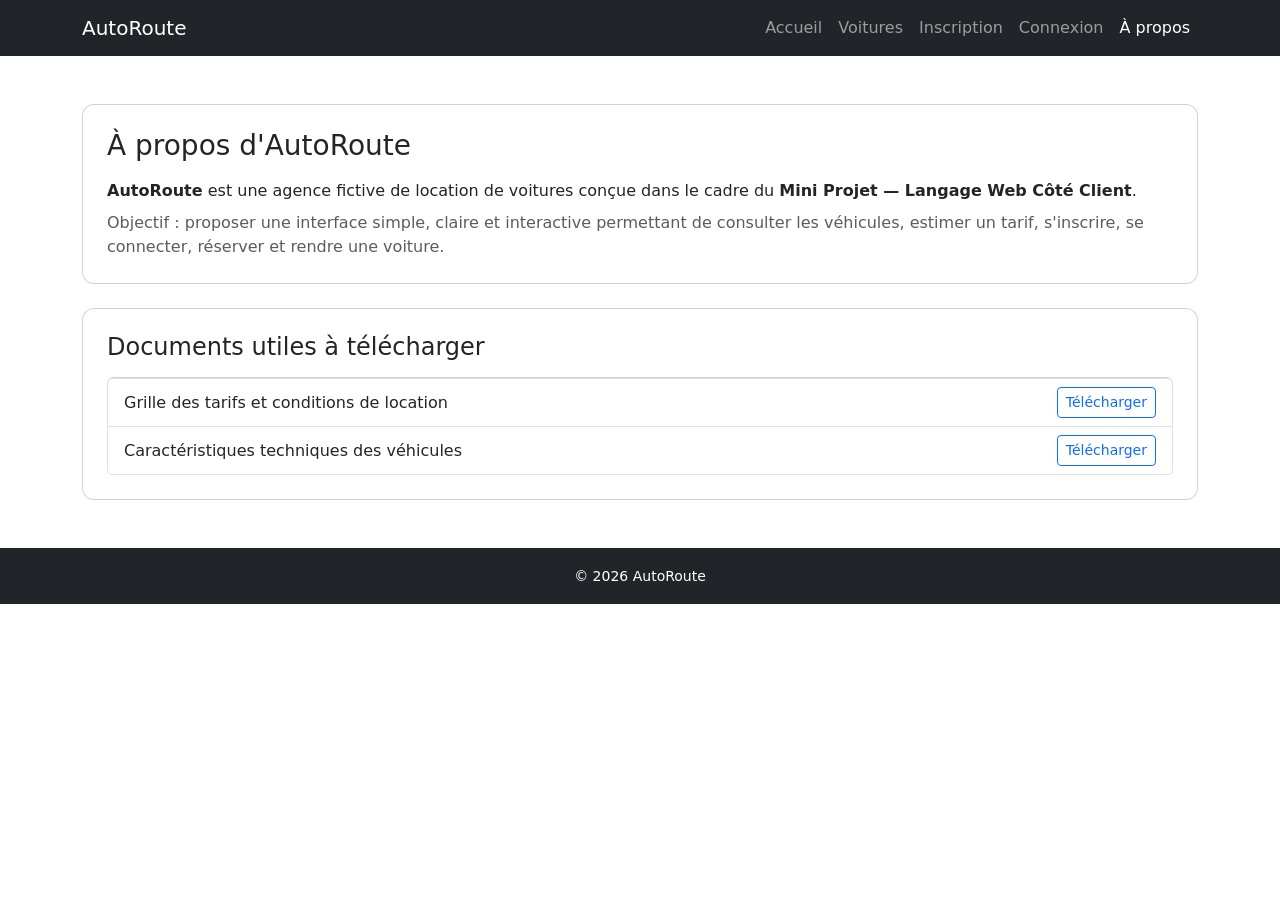
<file: pages/apropos.html>
<!DOCTYPE html>
<html lang="fr">
<head>
  <meta charset="UTF-8" />
  <meta name="viewport" content="width=device-width, initial-scale=1.0" />
  <title>À propos - AutoRoute</title>
  <link href="https://cdn.jsdelivr.net/npm/bootstrap@5.3.3/dist/css/bootstrap.min.css" rel="stylesheet" />
  <link rel="stylesheet" href="../css/style.css" />
</head>
<body>
  <!-- Menu simple -->
  <nav class="navbar navbar-expand-lg navbar-dark bg-dark">
    <div class="container">
      <a class="navbar-brand" href="../index.html">AutoRoute</a>
      <button class="navbar-toggler" type="button" data-bs-toggle="collapse" data-bs-target="#menu">
        <span class="navbar-toggler-icon"></span>
      </button>
      <div class="collapse navbar-collapse" id="menu">
        <ul class="navbar-nav ms-auto">
          <li class="nav-item"><a class="nav-link" href="../index.html">Accueil</a></li>
          <li class="nav-item"><a class="nav-link" href="catalogue.html">Voitures</a></li>
          <li class="nav-item"><a class="nav-link" href="inscription.html">Inscription</a></li>
          <li class="nav-item"><a class="nav-link" href="connexion.html">Connexion</a></li>
          <li class="nav-item"><a class="nav-link active" href="apropos.html">À propos</a></li>
        </ul>
      </div>
    </div>
  </nav>

  <div class="container my-5">
    <!-- Présentation de la société -->
    <div class="card p-4 mb-4">
      <h1 class="h3 mb-3">À propos d'AutoRoute</h1>
      <p class="mb-2">
        <strong>AutoRoute</strong> est une agence fictive de location de voitures conçue dans le cadre du
        <strong>Mini Projet — Langage Web Côté Client</strong>.
      </p>
      <p class="mb-0 text-muted">
        Objectif : proposer une interface simple, claire et interactive permettant de consulter les véhicules,
        estimer un tarif, s'inscrire, se connecter, réserver et rendre une voiture.
      </p>
    </div>


    <!-- Documents téléchargeables -->
    <div class="card p-4">
      <h2 class="h4 mb-3">Documents utiles à télécharger</h2>
      <ul class="list-group">
        <li class="list-group-item d-flex justify-content-between align-items-center">
          <span>Grille des tarifs et conditions de location</span>
          <a href="../assets/docs/tarifs-location.pdf" download class="btn btn-sm btn-outline-primary">Télécharger</a>
        </li>
        <li class="list-group-item d-flex justify-content-between align-items-center">
          <span>Caractéristiques techniques des véhicules</span>
          <a href="../assets/docs/fiche-vehicules.pdf" download class="btn btn-sm btn-outline-primary">Télécharger</a>
        </li>
      </ul>
    </div>
  </div>

  <footer class="bg-dark text-white py-3 mt-5 text-center">
    <div class="container">
      <small>© 2026 AutoRoute</small>
    </div>
  </footer>

  <script src="https://cdn.jsdelivr.net/npm/bootstrap@5.3.3/dist/js/bootstrap.bundle.min.js"></script>
  <script src="../js/app.js"></script>
</body>
</html>
</file>
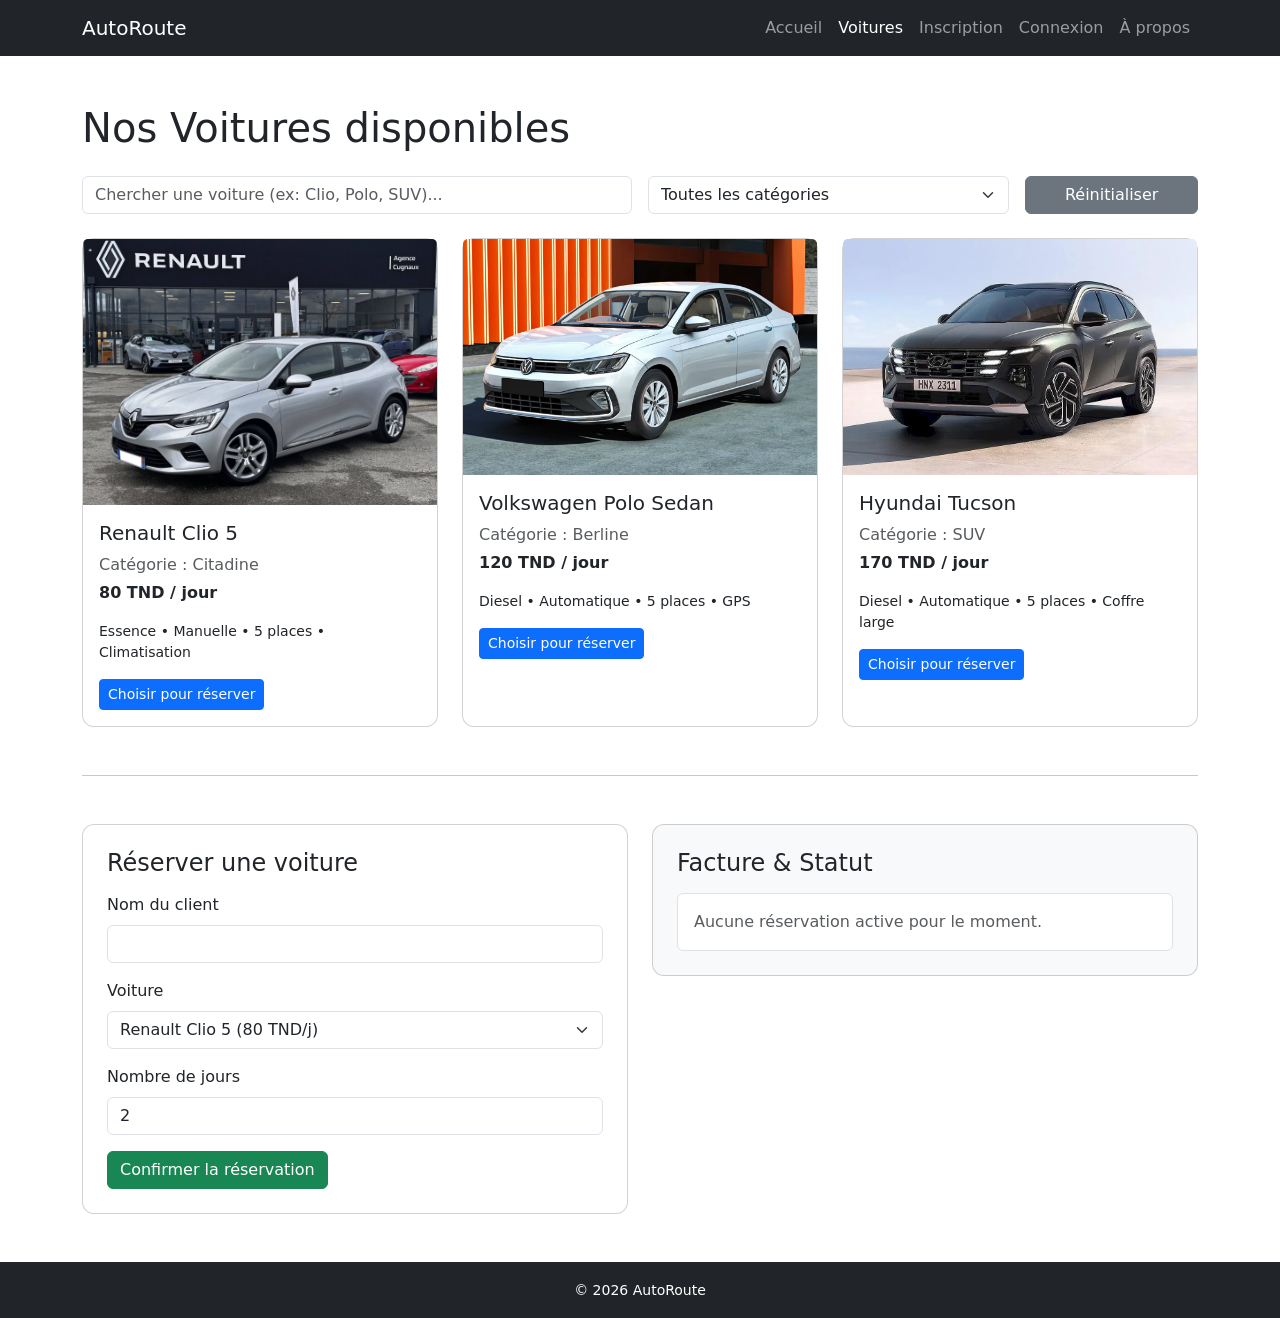
<file: pages/catalogue.html>
<!DOCTYPE html>
<html lang="fr">
<head>
  <meta charset="UTF-8" />
  <meta name="viewport" content="width=device-width, initial-scale=1.0" />
  <title>Voitures & Réservation - AutoRoute</title>
  <link href="https://cdn.jsdelivr.net/npm/bootstrap@5.3.3/dist/css/bootstrap.min.css" rel="stylesheet" />
  <link rel="stylesheet" href="../css/style.css" />
</head>
<body>
  <!-- Menu simple -->
  <nav class="navbar navbar-expand-lg navbar-dark bg-dark">
    <div class="container">
      <a class="navbar-brand" href="../index.html">AutoRoute</a>
      <button class="navbar-toggler" type="button" data-bs-toggle="collapse" data-bs-target="#menu">
        <span class="navbar-toggler-icon"></span>
      </button>
      <div class="collapse navbar-collapse" id="menu">
        <ul class="navbar-nav ms-auto">
          <li class="nav-item"><a class="nav-link" href="../index.html">Accueil</a></li>
          <li class="nav-item"><a class="nav-link active" href="catalogue.html">Voitures</a></li>
          <li class="nav-item"><a class="nav-link" href="inscription.html">Inscription</a></li>
          <li class="nav-item"><a class="nav-link" href="connexion.html">Connexion</a></li>
          <li class="nav-item"><a class="nav-link" href="apropos.html">À propos</a></li>
        </ul>
      </div>
    </div>
  </nav>

  <div class="container my-5">
    <h1 class="mb-4">Nos Voitures disponibles</h1>

    <!-- Recherche et filtre simples -->
    <div class="row g-3 mb-4">
      <div class="col-md-6">
        <input type="text" id="searchInput" class="form-control" placeholder="Chercher une voiture (ex: Clio, Polo, SUV)..." />
      </div>
      <div class="col-md-4">
        <select id="categoryFilter" class="form-select">
          <option value="all">Toutes les catégories</option>
          <option value="Citadine">Citadine</option>
          <option value="Berline">Berline</option>
          <option value="SUV">SUV</option>
        </select>
      </div>
      <div class="col-md-2">
        <button type="button" id="resetFilterBtn" class="btn btn-secondary w-100">Réinitialiser</button>
      </div>
    </div>

    <!-- Liste des voitures -->
    <div id="carsList" class="row g-4 mb-5">
      <div class="col-md-4 car-item" data-category="Citadine" data-name="renault clio 5">
        <div class="card h-100">
          <img src="../assests/images/renault5.jpeg" class="card-img-top" alt="Renault Clio 5" />
          <div class="card-body">
            <h2 class="h5 card-title">Renault Clio 5</h2>
            <p class="card-text text-muted mb-1">Catégorie : Citadine</p>
            <p class="card-text fw-bold">80 TND / jour</p>
            <p class="card-text small">Essence • Manuelle • 5 places • Climatisation</p>
            <button type="button" class="btn btn-primary btn-sm select-car-btn" data-car="Renault Clio 5" data-price="80">
              Choisir pour réserver
            </button>
          </div>
        </div>
      </div>

      <div class="col-md-4 car-item" data-category="Berline" data-name="volkswagen polo sedan">
        <div class="card h-100">
          <img src="../assests/images/polo.avif" class="card-img-top" alt="Volkswagen Polo Sedan" />
          <div class="card-body">
            <h2 class="h5 card-title">Volkswagen Polo Sedan</h2>
            <p class="card-text text-muted mb-1">Catégorie : Berline</p>
            <p class="card-text fw-bold">120 TND / jour</p>
            <p class="card-text small">Diesel • Automatique • 5 places • GPS</p>
            <button type="button" class="btn btn-primary btn-sm select-car-btn" data-car="Volkswagen Polo Sedan" data-price="120">
              Choisir pour réserver
            </button>
          </div>
        </div>
      </div>

      <div class="col-md-4 car-item" data-category="SUV" data-name="hyundai tucson">
        <div class="card h-100">
          <img src="../assests/images/Hyundai.webp" class="card-img-top" alt="Hyundai Tucson" />
          <div class="card-body">
            <h2 class="h5 card-title">Hyundai Tucson</h2>
            <p class="card-text text-muted mb-1">Catégorie : SUV</p>
            <p class="card-text fw-bold">170 TND / jour</p>
            <p class="card-text small">Diesel • Automatique • 5 places • Coffre large</p>
            <button type="button" class="btn btn-primary btn-sm select-car-btn" data-car="Hyundai Tucson" data-price="170">
              Choisir pour réserver
            </button>
          </div>
        </div>
      </div>
    </div>

    <hr class="my-5" />

    <!-- Formulaire de réservation et facturation -->
    <div id="reservationSection" class="row g-4">
      <div class="col-md-6">
        <div class="card p-4">
          <h2 class="h4 mb-3">Réserver une voiture</h2>
          <form id="bookingForm">
            <div class="mb-3">
              <label for="clientName" class="form-label">Nom du client</label>
              <input type="text" id="clientName" class="form-control" required />
            </div>

            <div class="mb-3">
              <label for="selectedCar" class="form-label">Voiture</label>
              <select id="selectedCar" class="form-select">
                <option value="80" data-label="Renault Clio 5">Renault Clio 5 (80 TND/j)</option>
                <option value="120" data-label="Volkswagen Polo Sedan">Volkswagen Polo Sedan (120 TND/j)</option>
                <option value="170" data-label="Hyundai Tucson">Hyundai Tucson (170 TND/j)</option>
              </select>
            </div>

            <div class="mb-3">
              <label for="rentalDays" class="form-label">Nombre de jours</label>
              <input type="number" id="rentalDays" class="form-control" min="1" max="30" value="2" required />
            </div>

            <button type="submit" class="btn btn-success">Confirmer la réservation</button>
          </form>
        </div>
      </div>

      <!-- Facture / statut -->
      <div class="col-md-6">
        <div class="card p-4 bg-light">
          <h2 class="h4 mb-3">Facture & Statut</h2>
          <div id="billBox" class="border bg-white p-3 rounded">
            <p class="text-muted mb-0">Aucune réservation active pour le moment.</p>
          </div>
        </div>
      </div>
    </div>
  </div>

  <footer class="bg-dark text-white py-3 mt-5 text-center">
    <div class="container">
      <small>© 2026 AutoRoute</small>
    </div>
  </footer>

  <script src="https://cdn.jsdelivr.net/npm/bootstrap@5.3.3/dist/js/bootstrap.bundle.min.js"></script>
  <script src="../js/app.js"></script>
</body>
</html>
</file>
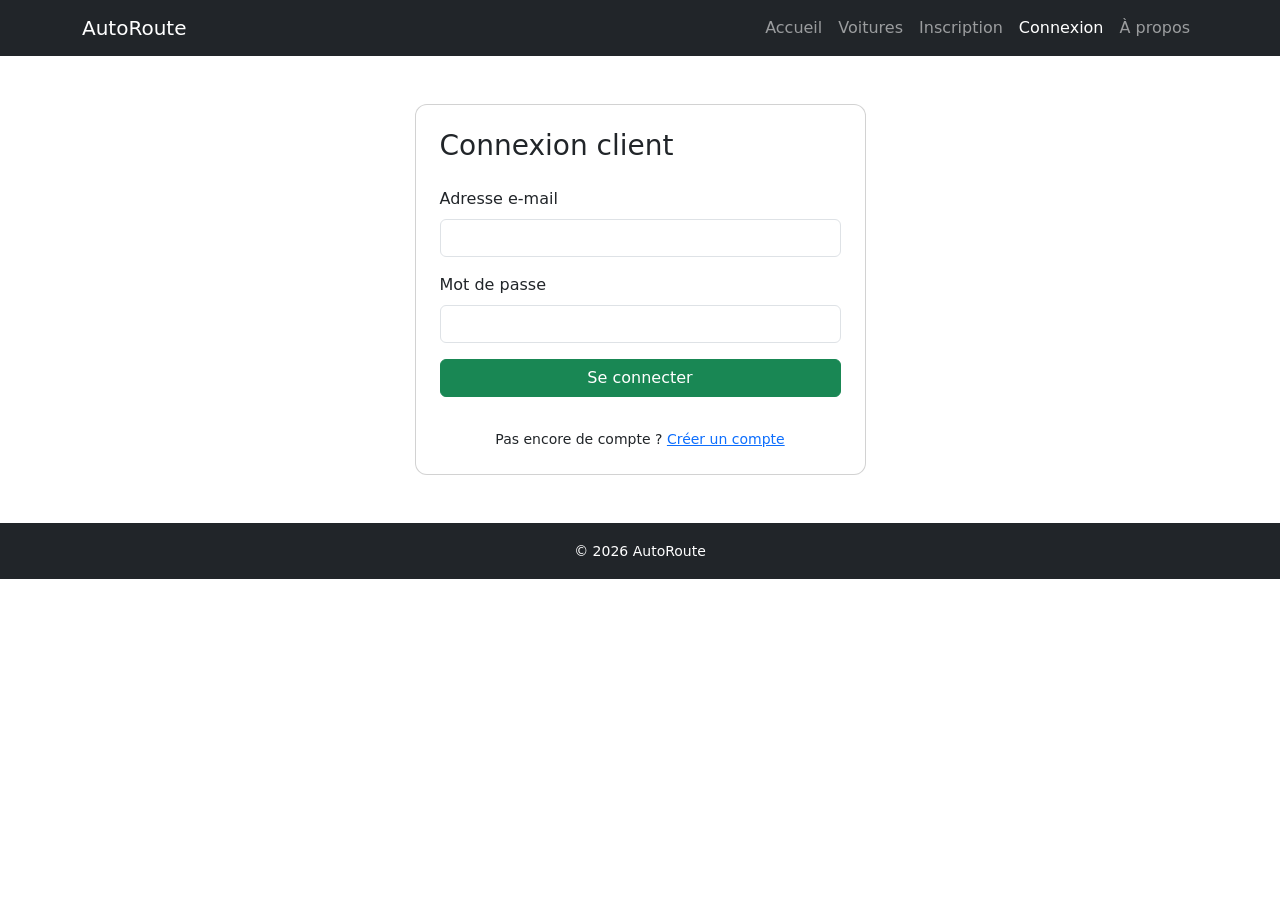
<file: pages/connexion.html>
<!DOCTYPE html>
<html lang="fr">
<head>
  <meta charset="UTF-8" />
  <meta name="viewport" content="width=device-width, initial-scale=1.0" />
  <title>Connexion - AutoRoute</title>
  <link href="https://cdn.jsdelivr.net/npm/bootstrap@5.3.3/dist/css/bootstrap.min.css" rel="stylesheet" />
  <link rel="stylesheet" href="../css/style.css" />
</head>
<body>
  <!-- Menu simple -->
  <nav class="navbar navbar-expand-lg navbar-dark bg-dark">
    <div class="container">
      <a class="navbar-brand" href="../index.html">AutoRoute</a>
      <button class="navbar-toggler" type="button" data-bs-toggle="collapse" data-bs-target="#menu">
        <span class="navbar-toggler-icon"></span>
      </button>
      <div class="collapse navbar-collapse" id="menu">
        <ul class="navbar-nav ms-auto">
          <li class="nav-item"><a class="nav-link" href="../index.html">Accueil</a></li>
          <li class="nav-item"><a class="nav-link" href="catalogue.html">Voitures</a></li>
          <li class="nav-item"><a class="nav-link" href="inscription.html">Inscription</a></li>
          <li class="nav-item"><a class="nav-link active" href="connexion.html">Connexion</a></li>
          <li class="nav-item"><a class="nav-link" href="apropos.html">À propos</a></li>
        </ul>
      </div>
    </div>
  </nav>

  <div class="container my-5">
    <div class="row justify-content-center">
      <div class="col-md-5">
        <div class="card p-4">
          <h1 class="h3 mb-4">Connexion client</h1>

          <form id="loginForm">
            <div class="mb-3">
              <label for="loginEmail" class="form-label">Adresse e-mail</label>
              <input type="email" id="loginEmail" class="form-control" required />
            </div>

            <div class="mb-3">
              <label for="loginPassword" class="form-label">Mot de passe</label>
              <input type="password" id="loginPassword" class="form-control" required />
            </div>

            <button type="submit" class="btn btn-success w-100">Se connecter</button>
          </form>

          <div id="loginMsg" class="mt-3"></div>

          <p class="mt-3 mb-0 small text-center">
            Pas encore de compte ? <a href="inscription.html">Créer un compte</a>
          </p>
        </div>
      </div>
    </div>
  </div>

  <footer class="bg-dark text-white py-3 mt-5 text-center">
    <div class="container">
      <small>© 2026 AutoRoute</small>
    </div>
  </footer>

  <script src="https://cdn.jsdelivr.net/npm/bootstrap@5.3.3/dist/js/bootstrap.bundle.min.js"></script>
  <script src="../js/app.js"></script>
</body>
</html>
</file>
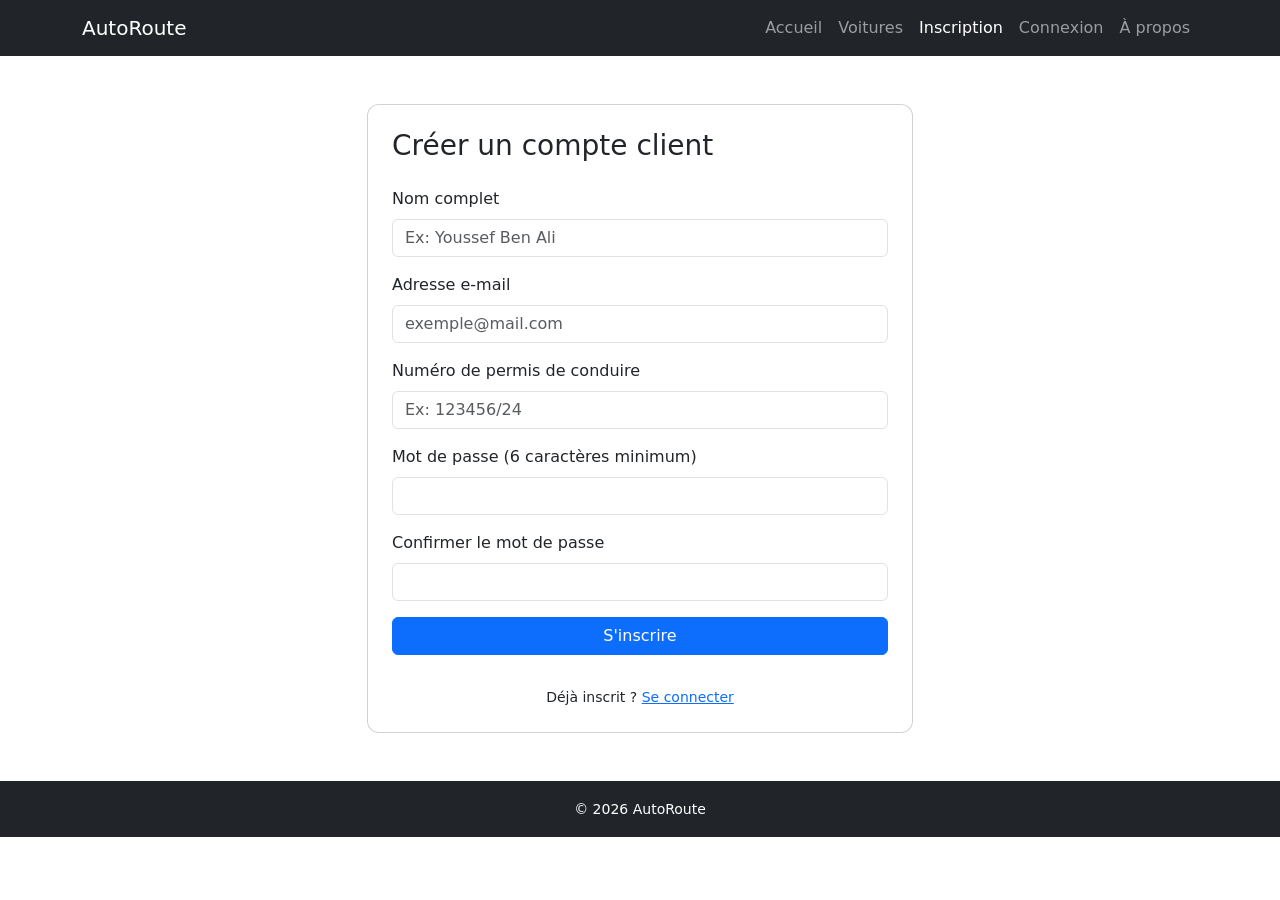
<file: pages/inscription.html>
<!DOCTYPE html>
<html lang="fr">
<head>
  <meta charset="UTF-8" />
  <meta name="viewport" content="width=device-width, initial-scale=1.0" />
  <title>Inscription - AutoRoute</title>
  <link href="https://cdn.jsdelivr.net/npm/bootstrap@5.3.3/dist/css/bootstrap.min.css" rel="stylesheet" />
  <link rel="stylesheet" href="../css/style.css" />
</head>
<body>
  <!-- Menu simple -->
  <nav class="navbar navbar-expand-lg navbar-dark bg-dark">
    <div class="container">
      <a class="navbar-brand" href="../index.html">AutoRoute</a>
      <button class="navbar-toggler" type="button" data-bs-toggle="collapse" data-bs-target="#menu">
        <span class="navbar-toggler-icon"></span>
      </button>
      <div class="collapse navbar-collapse" id="menu">
        <ul class="navbar-nav ms-auto">
          <li class="nav-item"><a class="nav-link" href="../index.html">Accueil</a></li>
          <li class="nav-item"><a class="nav-link" href="catalogue.html">Voitures</a></li>
          <li class="nav-item"><a class="nav-link active" href="inscription.html">Inscription</a></li>
          <li class="nav-item"><a class="nav-link" href="connexion.html">Connexion</a></li>
          <li class="nav-item"><a class="nav-link" href="apropos.html">À propos</a></li>
        </ul>
      </div>
    </div>
  </nav>

  <div class="container my-5">
    <div class="row justify-content-center">
      <div class="col-md-6">
        <div class="card p-4">
          <h1 class="h3 mb-4">Créer un compte client</h1>

          <form id="registerForm">
            <div class="mb-3">
              <label for="regNom" class="form-label">Nom complet</label>
              <input type="text" id="regNom" class="form-control" placeholder="Ex: Youssef Ben Ali" required />
            </div>

            <div class="mb-3">
              <label for="regEmail" class="form-label">Adresse e-mail</label>
              <input type="email" id="regEmail" class="form-control" placeholder="exemple@mail.com" required />
            </div>

            <div class="mb-3">
              <label for="regPermis" class="form-label">Numéro de permis de conduire</label>
              <input type="text" id="regPermis" class="form-control" placeholder="Ex: 123456/24" required />
            </div>

            <div class="mb-3">
              <label for="regPassword" class="form-label">Mot de passe (6 caractères minimum)</label>
              <input type="password" id="regPassword" class="form-control" required />
            </div>

            <div class="mb-3">
              <label for="regConfirm" class="form-label">Confirmer le mot de passe</label>
              <input type="password" id="regConfirm" class="form-control" required />
            </div>

            <button type="submit" class="btn btn-primary w-100">S'inscrire</button>
          </form>

          <div id="registerMsg" class="mt-3"></div>

          <p class="mt-3 mb-0 small text-center">
            Déjà inscrit ? <a href="connexion.html">Se connecter</a>
          </p>
        </div>
      </div>
    </div>
  </div>

  <footer class="bg-dark text-white py-3 mt-5 text-center">
    <div class="container">
      <small>© 2026 AutoRoute </small>
    </div>
  </footer>

  <script src="https://cdn.jsdelivr.net/npm/bootstrap@5.3.3/dist/js/bootstrap.bundle.min.js"></script>
  <script src="../js/app.js"></script>
</body>
</html>
</file>
<file: css/style.css>
body {
  font-family: system-ui, -apple-system, "Segoe UI", Roboto, sans-serif;
}

.hero-section {
  min-height: 75vh;
  background: linear-gradient(120deg, rgba(15, 23, 42, 0.92), rgba(30, 41, 59, 0.85)),
    url("../assets/images/car-hero.jpg") center / cover no-repeat;
}

.card {
  border-radius: 12px;
}
</file>
